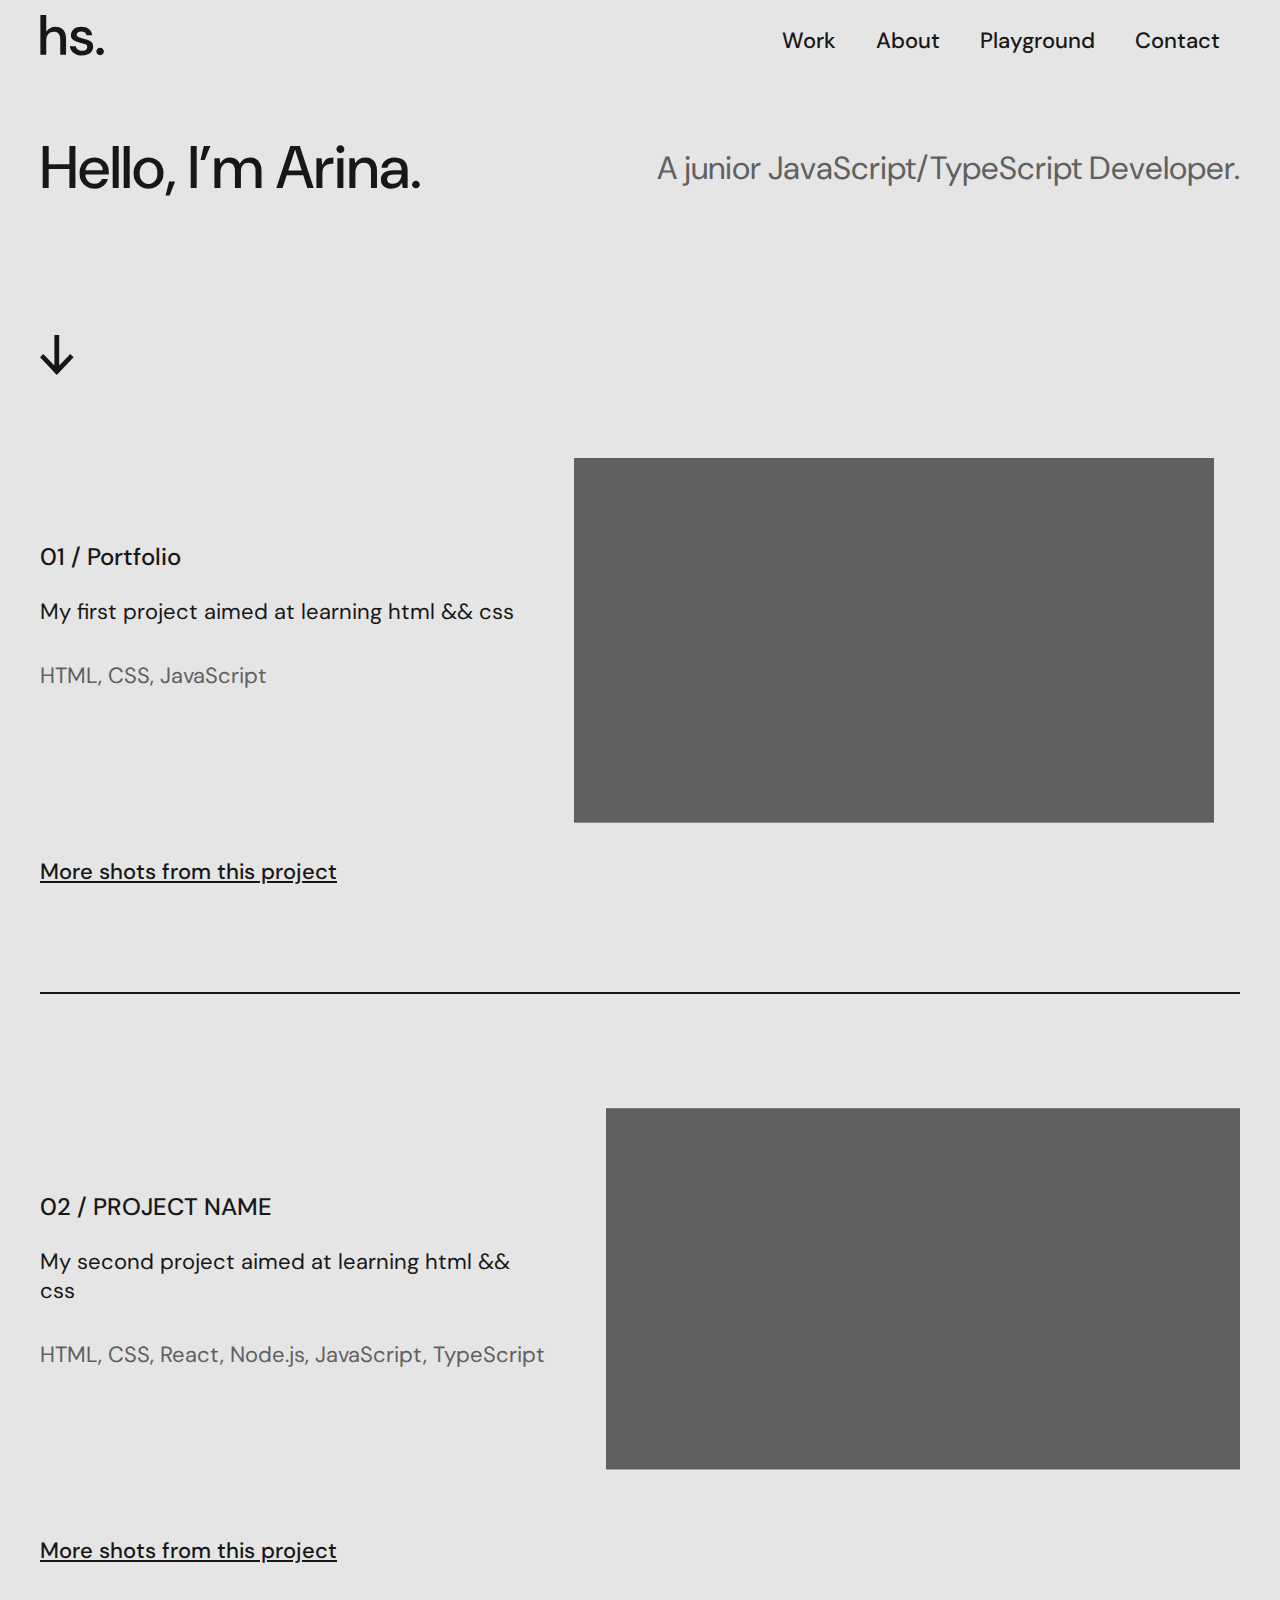
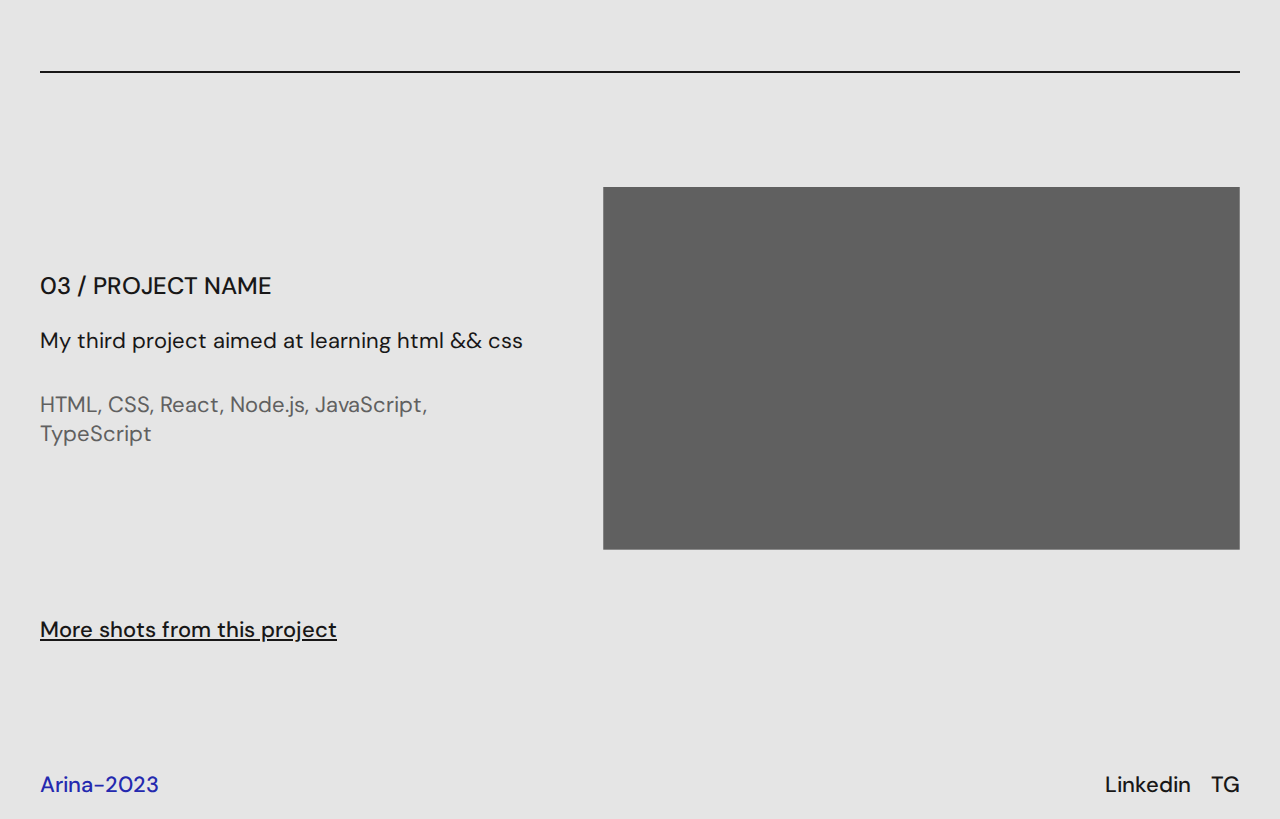
<file: html/index.html>
<!DOCTYPE html>
<html lang="en">

<head>
    <meta charset="UTF-8">
    <meta http-equiv="X-UA-Compatible" content="IE=edge">
    <meta name="viewport" content="width=device-width, initial-scale=1.0">
    <title>Document</title>
    <link rel="stylesheet" href="../style/index.css">
    <link rel="preconnect" href="https://fonts.googleapis.com">
    <link rel="preconnect" href="https://fonts.gstatic.com" crossorigin>
    <link href="https://fonts.googleapis.com/css2?family=DM+Sans:wght@400;500&family=Inter&display=swap"
        rel="stylesheet">
</head>

<body>
    <header>
        <div class="img"></div>
        <nav>
            <p> <a href="../html/index.html">Work</a></p>
            <p><a href="../html/about.html">About</a></p>
            <p><a href="https://github.com/ArinaBogan">Playground</a></p>
            <p><a href="../html/contant.html">Contact</a></p>
        </nav>
    </header>
    <main>
        <section class="preview">
            <div class="info">
                <h1>Hello, I’m Arina.</h1>
                <p>A junior JavaScript/TypeScript Developer.</p>
            </div>
            <div class="arrow"></div>
        </section>


        <section class="portfolio">
            <div class="flex1">
                <div class="box">
                    <h2>01 / Portfolio</h2>
                    <h3>My first project aimed at learning html && css</h3>
                    <h4>HTML, CSS, JavaScript</h4>
                    <p>More shots from this project</p>
                </div>

                <div class="rectangle"></div>
            </div>
        </section>

        <div class="line"></div>

        <section class="project2">
            <div class="flex2">
                <div class="box">
                    <h2>02 / PROJECT NAME</h2>
                    <h3>My second project aimed at learning html && css</h3>
                    <h4>HTML, CSS, React, Node.js, JavaScript, TypeScript</h4>
                    <p>More shots from this project</p>
                </div>

                <div class="rectangle"></div>

            </div>
        </section>

        <div class="line"></div>

        <section class="project3">
            <div class="flex3">
                <div class="box">
                    <h2>03 / PROJECT NAME</h2>
                    <h3>My third project aimed at learning html && css</h3>
                    <h4>HTML, CSS, React, Node.js, JavaScript, TypeScript</h4>
                    <p>More shots from this project</p>
                </div>

                <div class="rectangle"></div>

            </div>
        </section>

    </main>

    <footer>
        <div>
            <h3>Arina-2023</h3>
        </div>
        <nav>
            <p>Linkedin</p>
            <p>TG</p>
        </nav>
    </footer>
</body>

</html>
</file>
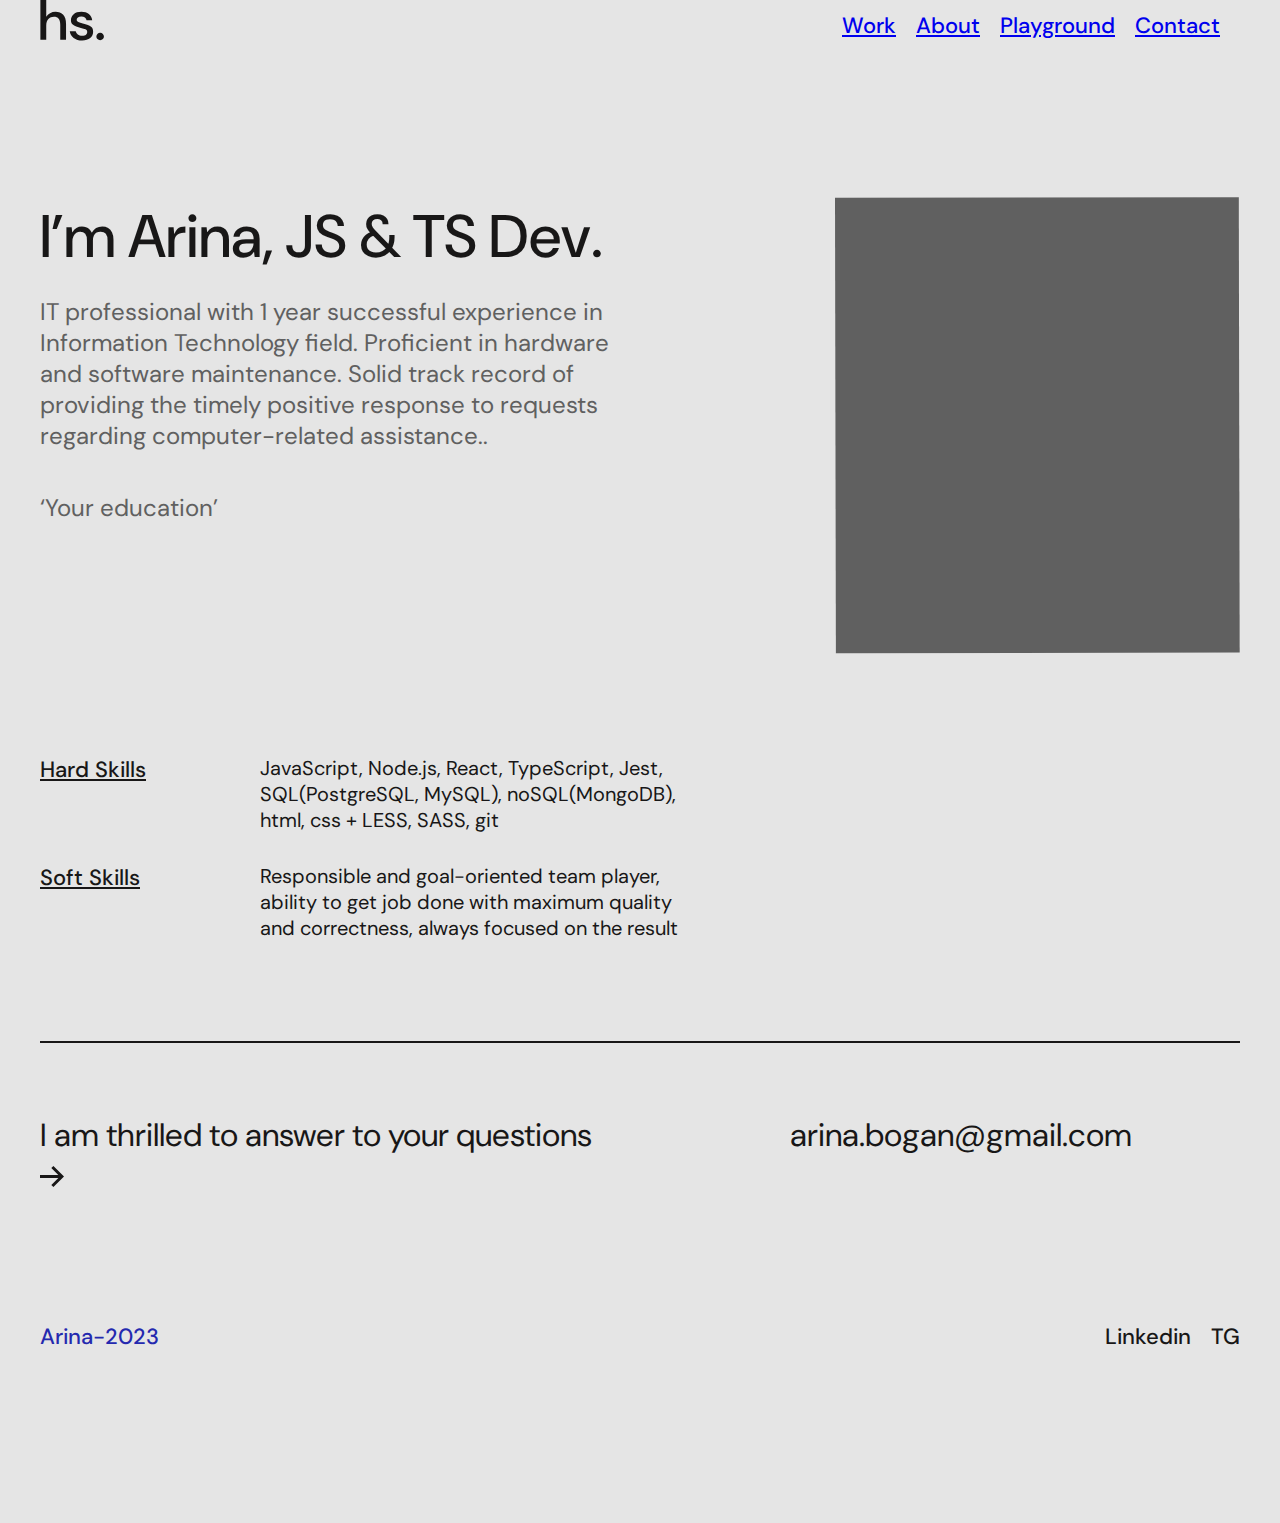
<file: html/about.html>
<!DOCTYPE html>
<html lang="en">

<head>
    <meta charset="UTF-8">
    <meta http-equiv="X-UA-Compatible" content="IE=edge">
    <meta name="viewport" content="width=device-width, initial-scale=1.0">
    <title>Document</title>
    <link rel="stylesheet" href="../style/about.css">
    <link rel="preconnect" href="https://fonts.googleapis.com">
    <link rel="preconnect" href="https://fonts.gstatic.com" crossorigin>
    <link href="https://fonts.googleapis.com/css2?family=DM+Sans:wght@400;500&family=Inter&display=swap"
        rel="stylesheet">
</head>

<body>
    <header>
        <div class="img"></div>
        <nav>
            <p> <a href="../html/index.html">Work</a></p>
            <p><a href="../html/about.html">About</a></p>
            <p><a href="https://github.com/ArinaBogan">Playground</a></p>
            <p><a href="../html/contant.html">Contact</a></p>
        </nav>
    </header>

    <main>
        <section class="about">
            <div>
                <h1>I’m Arina, JS & TS Dev.</h1>
                <p>IT professional with 1 year successful experience in Information Technology field. Proficient in
                    hardware
                    and software maintenance. Solid track record of providing the timely positive response to requests
                    regarding computer-related assistance..
                </p>
                <br>
                <p>‘Your education’</p>
            </div>
            <div class="image"></div>
        </section>


        <section class="skills">
            <div>
                <h3>Hard Skills</h3>
                <p>JavaScript, Node.js, React, TypeScript, Jest, SQL(PostgreSQL, MySQL), noSQL(MongoDB), html, css +
                    LESS, SASS, git
                </p>
            </div>


            <div>
                <h3>Soft Skills</h3>
                <p>Responsible and goal-oriented team player, ability to get job done with maximum quality and
                    correctness, always focused on the result
                </p>
            </div>
        </section>

        <div class="line"></div>


        <section class="contact">
            <div>
                <h2>I am thrilled to answer to your questions </h2>
                <div class="arrow"></div>
                
            </div>
            <h2>arina.bogan@gmail.com</h2>
        </section>
    </main>
    
    
    <footer>
        <div>
            <h3>Arina-2023</h3>
        </div>
        <nav>
            <p>Linkedin</p>
            <p>TG</p>
        </nav>
    </footer>
</body>
</html>
</file>
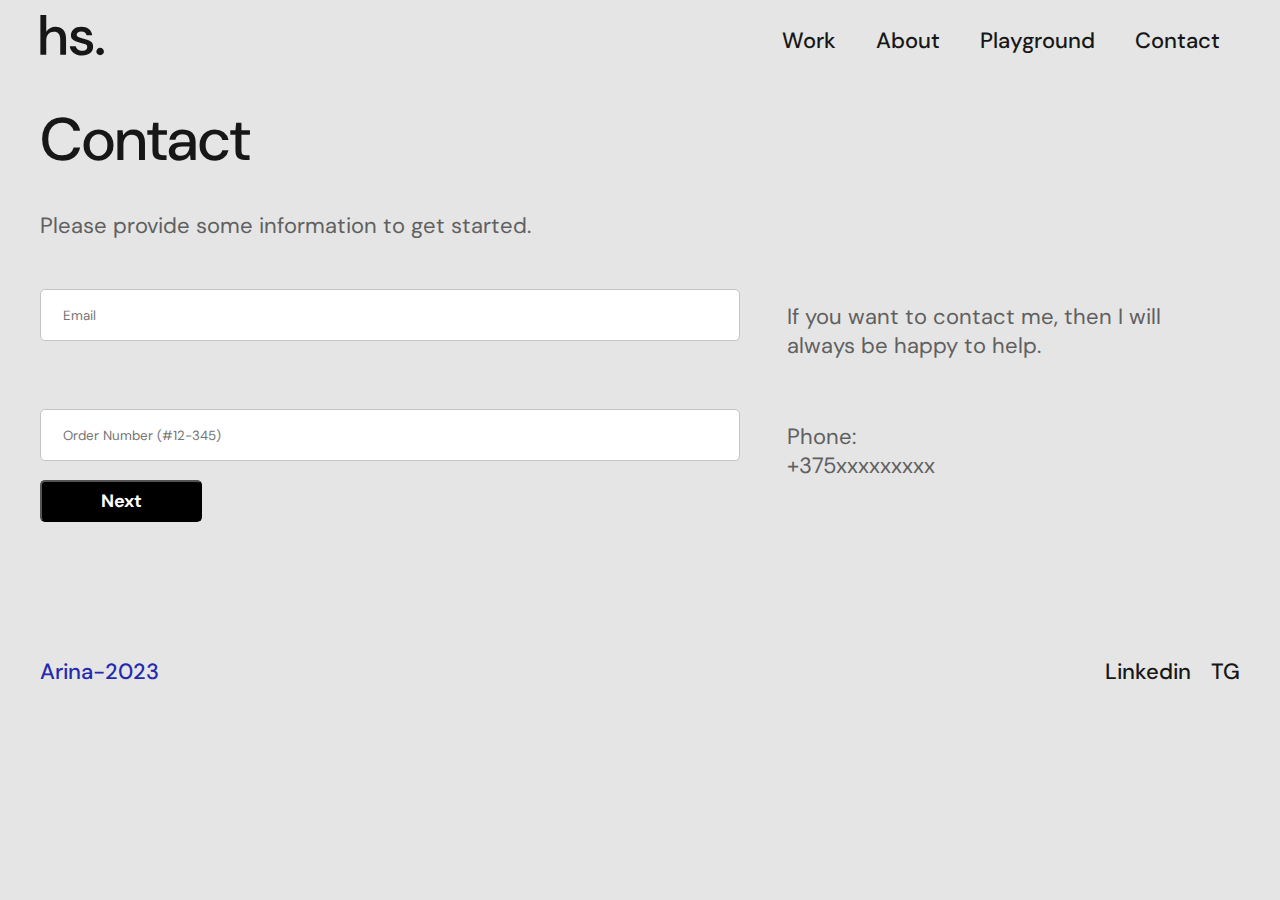
<file: html/contant.html>
<!DOCTYPE html>
<html lang="en">

<head>
    <meta charset="UTF-8">
    <meta name="viewport" content="width=device-width, initial-scale=1.0">
    <title>Document</title>
    <link rel="stylesheet" href="../style/contant.css">
    <link rel="preconnect" href="https://fonts.googleapis.com">
    <link rel="preconnect" href="https://fonts.gstatic.com" crossorigin>
    <link href="https://fonts.googleapis.com/css2?family=DM+Sans:wght@400;500&family=Inter&display=swap"
        rel="stylesheet">
</head>

<body>

    <header>
        <div class="img"></div>
        <nav>
            <p> <a href="../html/index.html">Work</a></p>
            <p><a href="../html/about.html">About</a></p>
            <p><a href="https://github.com/ArinaBogan">Playground</a></p>
            <p><a href="../html/contant.html">Contact</a></p>
        </nav>
    </header>

    <main>

        <h1>Contact</h1>
        <p>Please provide some information to get started.</p>
        <div class="email">
            <input type="text" placeholder="Email">
            <p>If you want to contact me, then I will always be happy to help.
            </p>
        </div>

        <div class="phone">
            <input type="number" placeholder="Order Number (#12-345)">
            <p>Phone: 
                +375xxxxxxxxx</p>
        </div>
        <button>Next</button>
    </main>

    <footer>
        <div>
            <h3>Arina-2023</h3>
        </div>
        <nav>
            <p>Linkedin</p>
            <p>TG</p>
        </nav>
    </footer>
</body>

</html>
</file>
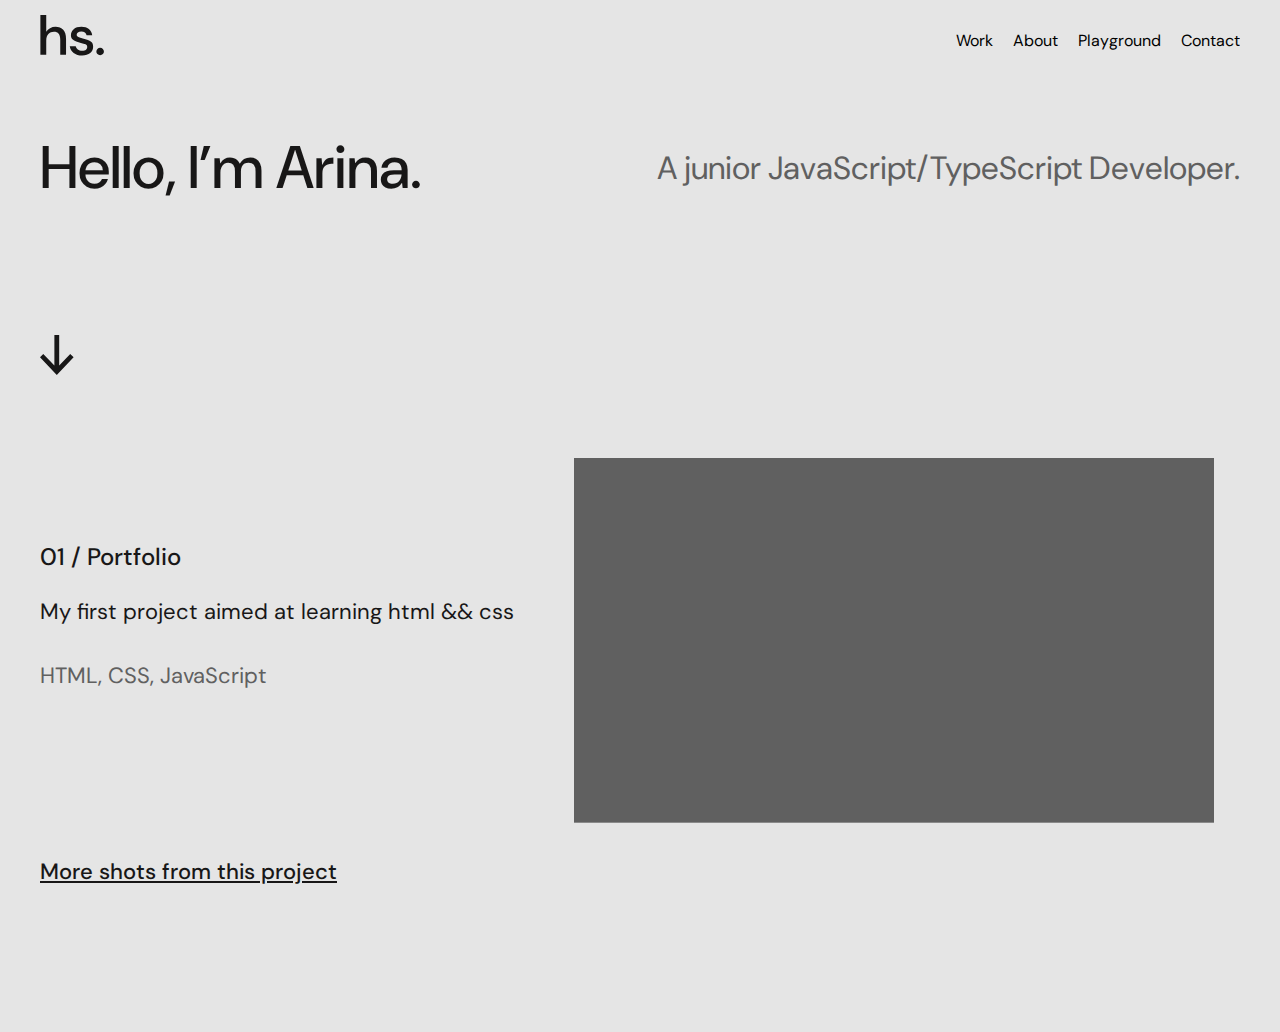
<file: html/infex.html>
<!DOCTYPE html>
<html lang="en">

<head>
    <meta charset="UTF-8">
    <meta http-equiv="X-UA-Compatible" content="IE=edge">
    <meta name="viewport" content="width=device-width, initial-scale=1.0">
    <title>Document</title>
    <link rel="stylesheet" href="../style/index.css">
    <link rel="preconnect" href="https://fonts.googleapis.com">
    <link rel="preconnect" href="https://fonts.gstatic.com" crossorigin>
    <link href="https://fonts.googleapis.com/css2?family=DM+Sans:wght@400;500&family=Inter&display=swap"
        rel="stylesheet">
</head>

<body>
    <header>
        <div class="img"></div>
        <nav>
            <p>Work</p>
            <p>About</p>
            <p>Playground</p>
            <p>Contact</p>
        </nav>
    </header>
    <main>
        <section class="preview">
            <div class="info">
                <h1>Hello, I’m Arina.</h1>
                <p>A junior JavaScript/TypeScript Developer.</p>
            </div>
            <div class="arrow"></div>
        </section>


        <section class="portfolio">
            <div class="flex1">
                <div class="box">
                    <h2>01 / Portfolio</h2>
                    <h3>My first project aimed at learning html && css</h3>
                    <h4>HTML, CSS, JavaScript</h4>
                    <p>More shots from this project</p>
                </div>
                
                <div class="rectangle"></div>
            </div>

            <div class="flex2"></div>
            <div class="flex3"></div>



        </section>
    </main>



    <footer></footer>
</body>

</html>
</file>
<file: style/index.css>
* {
    margin: 0;
    padding: 0;
    font-style: normal;
    font-family: 'DM Sans';
}

body {
    width: 1200px;
    margin: auto;
    background-color: #E5E5E5;
}

header {
    display: flex;
    justify-content: space-between;
    align-items: center;
    position: fixed;
    top: 0;
    width: 1200px;
    background-color:#E5E5E5 ;
    padding: 15px 0;
    

}

header .img {
    background-image: url(../img/hs..svg);
    width: 64px;
    height: 50px;
    background-repeat: no-repeat;
    background-size: contain;
}

header nav  {
    display: flex;
    
}

header nav p a {
    margin-right: 20px;
    font: 500 22px 'DM Sans';
    color: #181717;
    text-decoration: none;
}
header nav p a:hover{
    text-decoration: underline;

}

header nav p:not(:last-child) {
    margin-right: 20px;
}

.preview {
    margin-top: 128px;
}

.info {
    display: flex;
    justify-content: space-between;
    align-items: center;
}

.info h1 {
    font: 500 60px 'DM Sans';
    color: #181717;
}

.info p {
    font: 400 32px 'DM Sans';
    color: #606060;
}

.arrow {
    background-image: url(../img/↓.svg);
    width: 34px;
    height: 40px;
    background-repeat: no-repeat;
    background-size: contain;
    margin-top: 128px;
    position: relative;
}

.arrow:hover {
    top: 2px;
}

.portfolio {
    margin-top: 83px;
    display: flex;
}

.flex1 {
    display: flex;
    justify-content: space-between;
    justify-content: center;
}

.box h2 {
    font: 500 24px 'DM Sans';
    margin-top: 83px;
    color: #181717;
}

.box h3 {
    font: 400 22px 'DM Sans';
    color: #181717;
    margin-top: 25px;
}

.box h4 {
    font: 400 22px 'DM Sans';
    color: #606060;
    margin-top: 35px;
}

.box p {
    font: 500 22px 'DM Sans';
    color: #181717;
    margin-top: 167px;
    text-decoration: underline;
}

.rectangle {
    background-image: url(../img/Thumbnail.svg);
    width: 640px;
    height: 365px;
    background-repeat: no-repeat;
    background-size: contain;
    margin-left: 60px;

}

.line {

    border: 1.5px solid #181717;
    margin-top: 106px;
}

.project2 {
    margin-top: 114px;
    display: flex;
}


.flex2 {
    display: flex;
    justify-content: space-between;
    justify-content: center;
}

.project3 {
    margin-top: 114px;
    display: flex;
}

.flex3 {
    display: flex;
    justify-content: space-between;
    justify-content: center;
}

footer {
    display: flex;
    justify-content: space-between;
    align-items: center;
    margin-top: 126px;
    margin-bottom: 20px;
}

footer nav {
    display: flex;
}

footer div h3 {
    font: 500 22px 'DM Sans';
    color: #2429AF;
}

footer nav p {
    font: 500 22px 'DM Sans';
    color: #181717;
}

footer nav p:not(:last-child) {
    padding-right: 20px;
}
</file>
<file: style/about.css>
* {
    margin: 0;
    padding: 0;
    font-style: normal;
    font-family: 'DM Sans';
}

body {
    width: 1200px;
    margin: auto;
    background-color: #E5E5E5;
}

header {
    display: flex;
    justify-content: space-between;
    align-items: center;
}

header .img {
    background-image: url(../img/hs..svg);
    width: 64px;
    height: 50px;
    background-repeat: no-repeat;
    background-size: contain;
}

header nav {
    display: flex;
}

header nav p {
    margin-right: 20px;
    font: 500 22px 'DM Sans';
    color: #181717;
}

header nav p:not(:last-child) {
    margin-right: 20px;
}

main {
    margin-top: 147px;
}

.about {
    display: flex;
    justify-content: space-between;
    margin-bottom: 100px;
}

.about div h1 {
    font: 500 60px 'DM Sans';
    color: #181717;

}

.about p {
    font: 400 24px 'DM Sans';
    color: #606060;
    width: 575px;
    margin-top: 20px;

}

.image {
    background-image: url(../img/Thumbn.svg);
    background-repeat: no-repeat;
    background-size: contain;
    width: 405px;
    height: 458px;
}

.skills div {
    margin-top: 30px;
    display: flex;
    justify-content: space-between;
    width: 650px;

}

.skills div h3 {
    font: 500 22px 'DM Sans';
    text-decoration-line: underline;
    color: #181717;
}

.skills div p {
    font: 400 20px 'DM Sans';
    width: 430px;
    color: #181717;
}

.line {
    width: 1200px;
    height: 2px;
    background: #181717;
    margin-top: 100px;
}

.arrow {
    background-image: url(../img/arrow.svg);
    background-repeat: no-repeat;
    background-size: contain;
    width: 24px;
    height: 21px;
    margin-top: 10px;
}

.contact {
    margin-top: 71px;
    margin-bottom: 135px;
    display: flex;
    justify-content: space-between;


}

.contact div {
    direction: flex;
    justify-content: space-between;
    width: 750px;
}

.contact h2 {
    width: 700px;
    font: 400 32px 'DM Sans';
    color: #181717;

}

footer {
    display: flex;
    justify-content: space-between;
    align-items: center;
    margin-top: 135px;
    margin-bottom: 172px;
}

footer nav {
    display: flex;
}

footer div h3 {
    font: 500 22px 'DM Sans';
    color: #2429AF;
}

footer nav p {
    font: 500 22px 'DM Sans';
    color: #181717;
}

footer nav p:not(:last-child) {
    padding-right: 20px;
}
</file>
<file: style/contant.css>
* {
    margin: 0;
    padding: 0;
    font-style: normal;
    font-family: 'DM Sans';
}

body {
    width: 1200px;
    margin: auto;
    background-color: #E5E5E5;
}

header {
    display: flex;
    justify-content: space-between;
    align-items: center;
    position: fixed;
    width: 1200px;
    background-color: #E5E5E5;
    padding: 15px 0;
    top: 0;
}

header .img {
    background-image: url(../img/hs..svg);
    width: 64px;
    height: 50px;
    background-repeat: no-repeat;
    background-size: contain;
}

header nav {
    display: flex;
    justify-content: space-between;
}

header nav p a {
    margin-right: 20px;
    font: 500 22px 'DM Sans';
    color: #181717;
    text-decoration: none;
}

header nav p a:hover {
    text-decoration: underline;

}

header nav p:not(:last-child) {
    margin-right: 20px;
}

main {
    margin-top: 100px;
}

main h1 {
    font: 500 60px 'DM Sans';
    color: #181717;

}

main p {
    font: 400 22px 'DM Sans';
    color: #606060;
    margin-top: 32px;


}

.email p {
    width: 400px;
    font: 400 22px 'DM Sans';
    color: #606060;
    margin-left: 47px;

}

.phone p {
    width: 200px;
    font: 400 22px 'DM Sans';
    color: #606060;
    margin-left: 47px;
}


.email,
.phone {
    display: flex;
    margin-top: 30px;
    align-items: center;

}

input {
    width: 676px;
    height: 50px;
    border: 1px solid #C4C4C4;
    border-radius: 5px;
    padding-left: 22px;
    background: #FFFFFF;

}

button {
    background: #000000;
    border-radius: 5px;
    width: 162px;
    height: 42px;
    font: 700 18px 'DM Sans';

    color: #FFFFFF;

}

footer {
    display: flex;
    justify-content: space-between;
    align-items: center;
    margin-top: 135px;
    margin-bottom: 172px;
}

footer nav {
    display: flex;
}

footer div h3 {
    font: 500 22px 'DM Sans';
    color: #2429AF;
}

footer nav p {
    font: 500 22px 'DM Sans';
    color: #181717;
}

footer nav p:not(:last-child) {
    padding-right: 20px;
}
</file>
